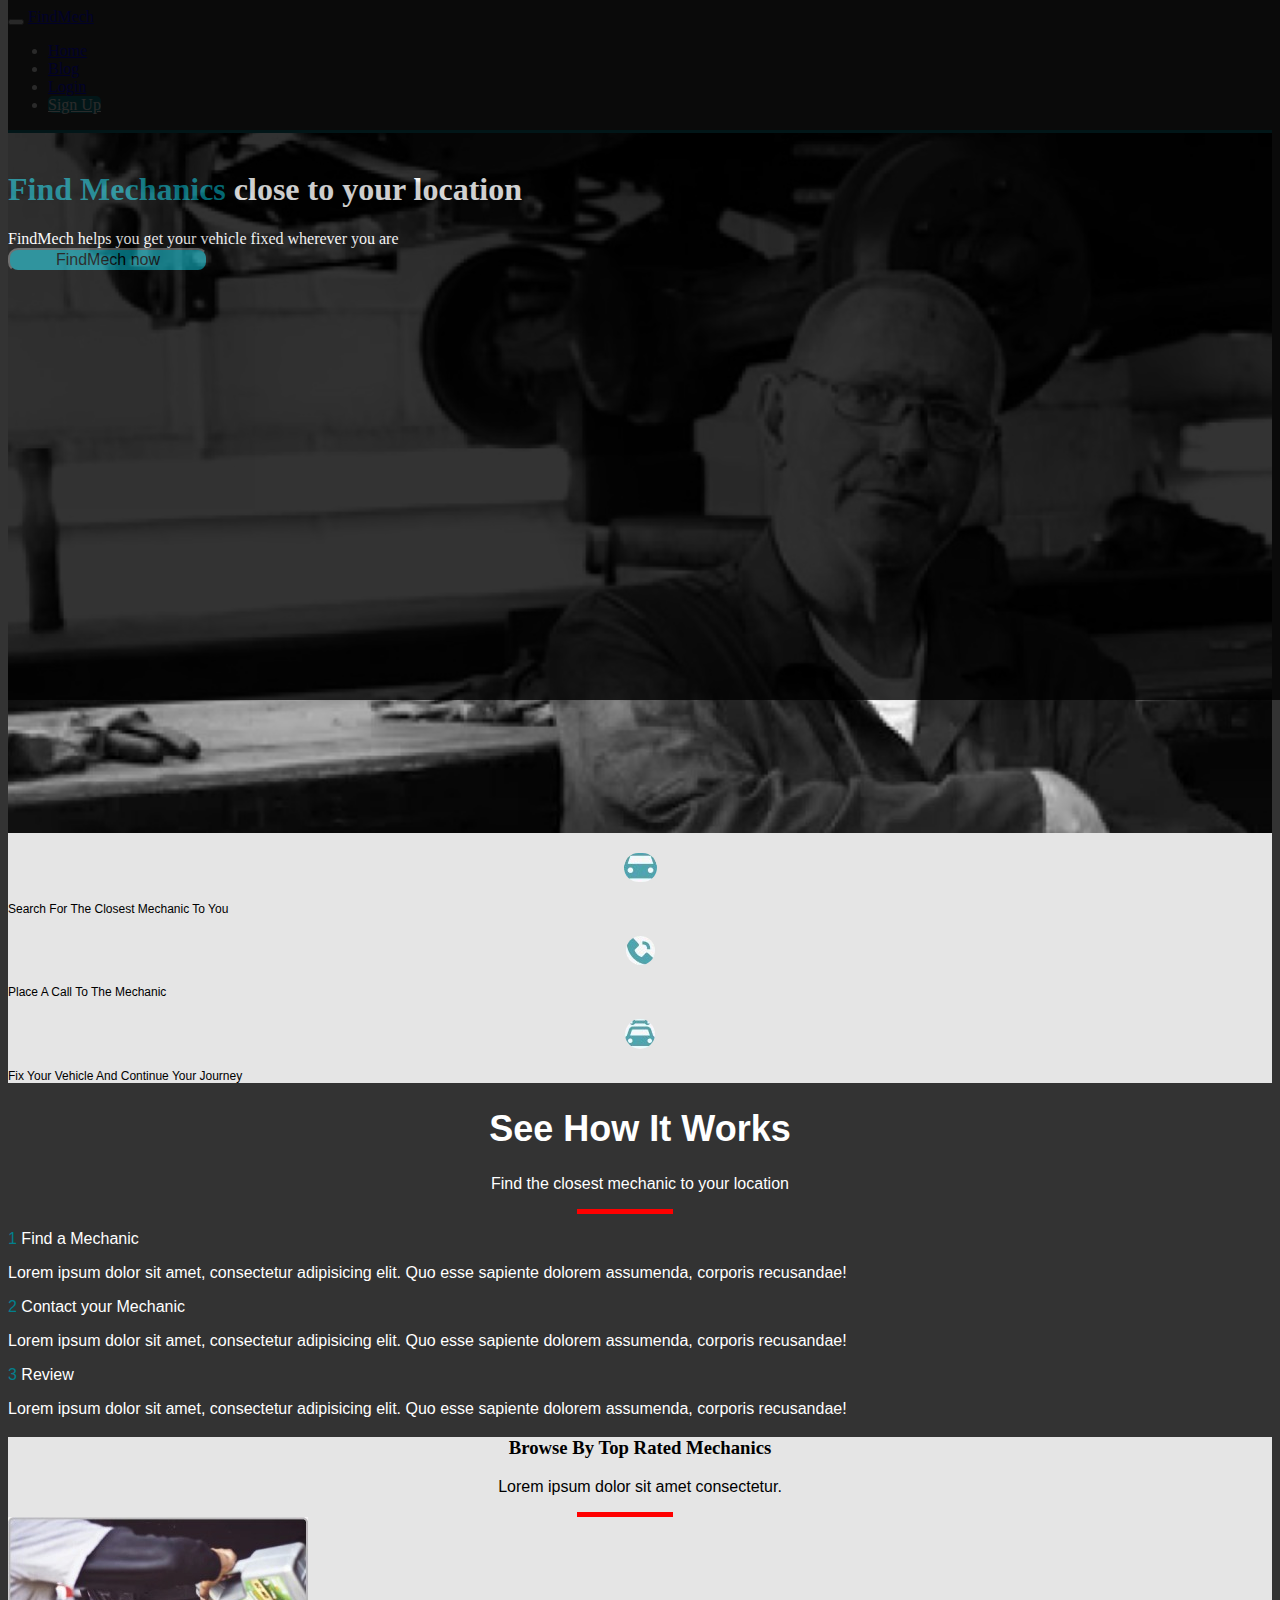
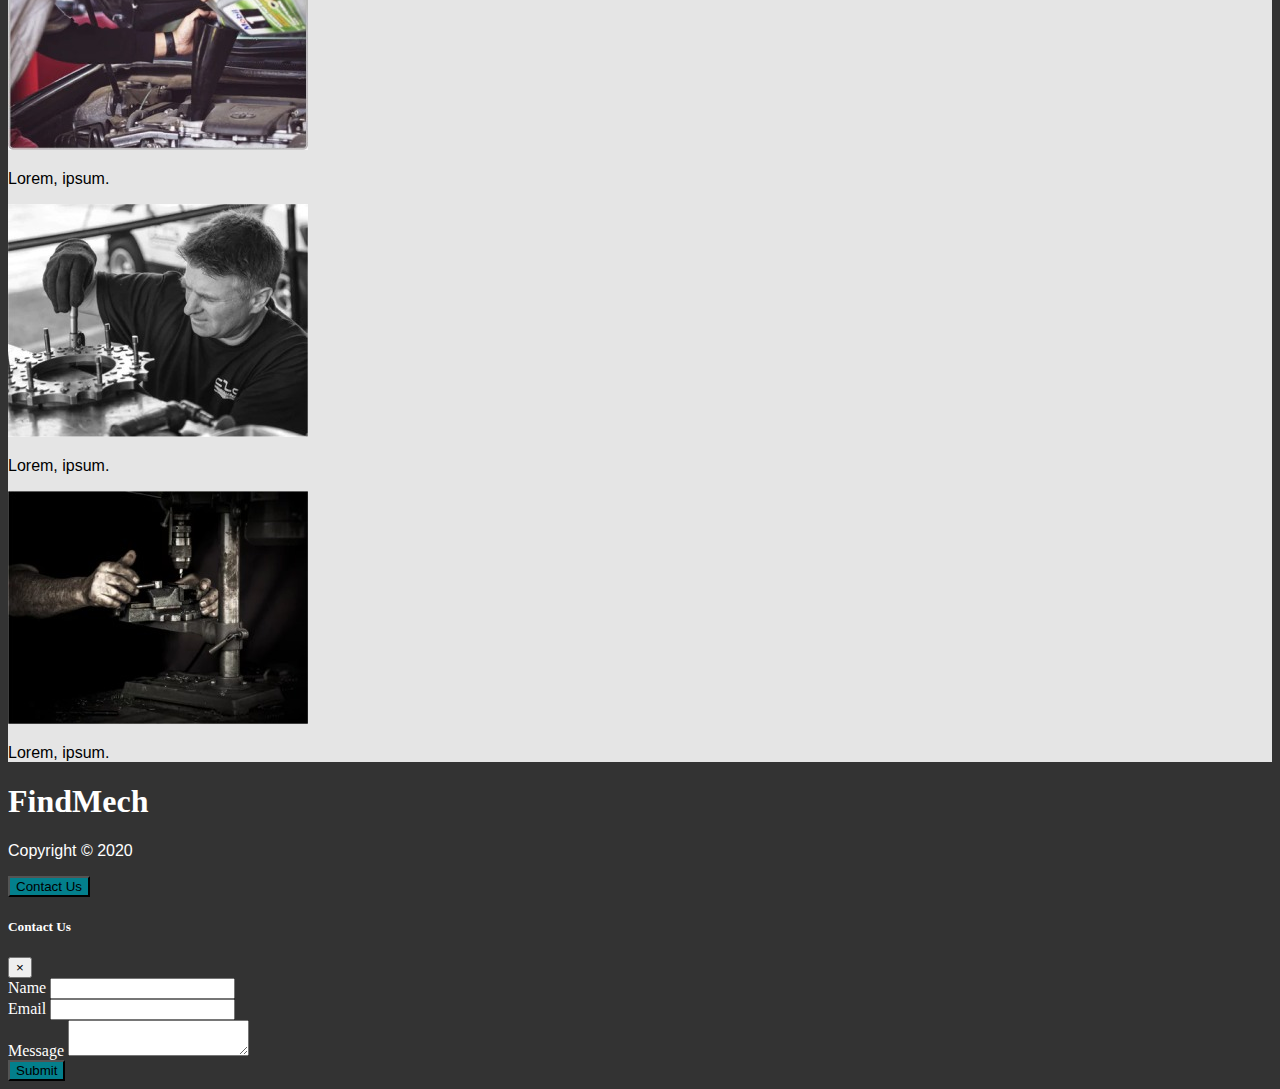
<file: index.html>
<!DOCTYPE html>
<html lang="en">

<head>
    <meta charset="UTF-8">
    <meta name="viewport" content="width=device-width, initial-scale=1.0">
    <meta http-equiv="X-UA-Compatible" content="ie=edge">
    <title>FindMech</title>
    <link rel="stylesheet" href="https://stackpath.bootstrapcdn.com/bootstrap/4.5.0/css/bootstrap.min.css"
        integrity="sha384-9aIt2nRpC12Uk9gS9baDl411NQApFmC26EwAOH8WgZl5MYYxFfc+NcPb1dKGj7Sk" crossorigin="anonymous">
    <link rel="stylesheet" href="https://use.fontawesome.com/releases/v5.8.1/css/all.css"
        integrity="sha384-50oBUHEmvpQ+1lW4y57PTFmhCaXp0ML5d60M1M7uH2+nqUivzIebhndOJK28anvf" crossorigin="anonymous">
    <link rel="stylesheet" href="CSS/main.css">
</head>

<body class="body">
    <nav class="navbar navbar-expand-sm bg-dark navbar-dark fixed-top">
        <div class="container">
            <button class="navbar-toggler" data-toggle="collapse" data-target="#navbarcollapse">
                <span class="navbar-toggler-icon"></span>
            </button>
            <a href="index.html" class="navbar-brand">FindMech</a>
            <div class="collapse navbar-collapse" id="navbarcollapse">
                <ul class="navbar-nav ml-auto">
                    <li class="nav-item">
                        <a href="#home-section" class="nav-link home">Home</a>
                    </li>
                    <li class="nav-item">
                        <a href="blog.html" class="nav-link blogs">Blog</a>
                    </li>
                    <li class="nav-item">
                        <div class="box"><a href="login.html" class="nav-link login">Login</a></div>
                    </li>
                    <li class="nav-item">
                        <a href="signup.html" class="nav-link signup">Sign Up</a>
                    </li>
                </ul>

            </div>

        </div>
    </nav>


    <header id="home-section">

        <div class="dark-overlay">

            <div class="home-inner">

                <div class="container">

                    <div class="row">

                        <div class="col-lg-6 mt-5 py-5">
                            <h1 class="h2 mb-4"><span class="h2 heading">Find Mechanics</span> close to your
                                location
                            </h1>
                            <div class="mb-4 d-flex flex-row">
                                <div>
                                    FindMech helps you get your vehicle fixed wherever you are
                                </div>
                            </div>
                            <div class="d-flex flex-row">
                                <div>
                                    <input type="submit" value="FindMech now" class="btn btn-outline-light btn-small"
                                        id="btn-style">
                                </div>
                            </div>
                        </div>
                    </div>
                </div>
            </div>
        </div>

    </header>


    <section id="create-body-section">
        <div class="container">
            <div class="row d-flex">
                <div class="col lg-4">
                    <img src="images/8f49c073-9a33-4255-88b3-eb8b14ec1aae.jpg" alt=""
                        class=" image-fluid img rounded-circle mt-5 z-depth-2">
                    <div class="section-text mt-2">
                        Search For The Closest Mechanic To You
                    </div>
                </div>
                <div class="col lg-4">
                    <img src="./images/e60c8938-6248-4b6c-a7bd-7478acd19de7.jpg" alt=""
                        class="image-fluid img rounded-circle mt-5 z-depth-2">
                    <div class="section-text mt-2">
                        Place A Call To The Mechanic
                    </div>
                </div>
                <div class="col lg-4">
                    <img src="./images/b5979b0a-0b92-4125-ad4f-e3bdebbc2bd1.jpg" alt=""
                        class="image-fluid img rounded-circle mt-5 z-depth-2">
                    <div class="section-text mt-2">
                        Fix Your Vehicle And Continue Your Journey
                    </div>
                </div>
            </div>
        </div>
    </section>


    <section id="Explore-section" class="bg-light text-muted py-5">
        <div class="container">
            <div class="row row1">
                <div class="col lg-12">
                    <h1 class="display-4 d2 mt-5">See How It Works</h1>
                    <p class="lead d1 mb-3">
                        Find the closest mechanic to your location</p>
                    <div class="p-text"></div>
                </div>
            </div>
            <div class="row mt-5">
                <div class="col-md-4">
                    <p class="h3"> <span class="color">1</span> <span class="mx-2">Find a Mechanic</span></p>

                    <p class="mx-4">
                        Lorem ipsum dolor sit amet, consectetur adipisicing elit.
                        Quo esse sapiente dolorem assumenda, corporis recusandae!
                    </p>
                </div>

                <div class="col-md-4">
                    <p class="h3"> <span class="color">2</span> <span class="mx-1">Contact your Mechanic</span></p>

                    <p class="mx-4">
                        Lorem ipsum dolor sit amet, consectetur adipisicing elit.
                        Quo esse sapiente dolorem assumenda, corporis recusandae!
                    </p>
                </div>

                <div class="col-md-4">
                    <p class="h3"> <span class="color">3</span> <span class="mx-1">Review</span></p>

                    <p class="mx-4">
                        Lorem ipsum dolor sit amet, consectetur adipisicing elit.
                        Quo esse sapiente dolorem assumenda, corporis recusandae!
                    </p>
                </div>
            </div>
        </div>
    </section>


    <section id="browse-section" class="py-5">
        <div class="container">
            <div class="row text-center">
                <div class="col-md-12 mt-5">
                    <h3 class="mb-3 mb">Browse By Top Rated Mechanics</h3>
                    <p class="mt-3 mb">
                        Lorem ipsum dolor sit amet consectetur.
                    </p>
                </div>
                <div class="p-text"></div>
            </div>
            <div class="row mt-5">
                <div class="col-md-4">
                    <img src="./images/135d5a9c-70a4-4e2c-846b-7f43858713e2.jpg" alt=""
                        class="img-fluid mb-3 rounded-square">
                    <p class="ml-5">Lorem, ipsum.</p>
                </div>
                <div class="col-md-4">
                    <img src="./images/55e66445-c634-4b79-9b8c-2adfedbe73f4.jpg" alt=""
                        class="img-fluid mb-3 rounded-square">
                    <p class="ml-5">Lorem, ipsum.</p>
                </div>
                <div class="col-md-4">
                    <img src="./images/eebc8e54-2381-4e39-9146-09e97fd5af49.jpg" alt=""
                        class="img-fluid mb-3 rounded-square">
                    <p class="ml-5">Lorem, ipsum.</p>
                </div>
            </div>
        </div>
        </div>
    </section>


    <footer id="main-footer" class="bg-dark">
        <div class="container">
            <div class="row">
                <div class="col text-center">
                    <div class="py-4">
                        <h1>FindMech</h1>
                        <p>Copyright &copy; 2020</p>
                        <button class="btn btn-primary-modal" data-toggle="modal" data-target="#contactModal">Contact
                            Us</button>
                    </div>
                </div>
            </div>
        </div>
    </footer>


    <div class="modal fade" id="contactModal">
        <div class="modal-dialog">
            <div class="modal-content">
                <div class="modal-header text-dark">
                    <h5 class="modal-title" id="contactModalTiltle">Contact Us</h5>
                    <button class="close" data-dismiss="modal"><span>&times;</span></button>
                </div>
                <div class="modal-body text-dark">
                    <form>
                        <div class="form-group">
                            <label for="name">Name</label>
                            <input type="text" class="form-control">
                        </div>
                        <div class="form-group">
                            <label for="email">Email</label>
                            <input type="text" class="form-control">
                        </div>
                        <div class="form-group">
                            <label for="message">Message</label>
                            <textarea class="form-control"></textarea>
                        </div>
                    </form>
                </div>
                <div class="modal-footer">
                    <button class="btn btn-primary-modal btn-block">Submit</button>
                </div>
            </div>
        </div>
    </div>
    </div>
    <script src="./js/jquery.js"></script>
    <script src="./js/bootstrap.js"></script>


</body>

</html>
</file>
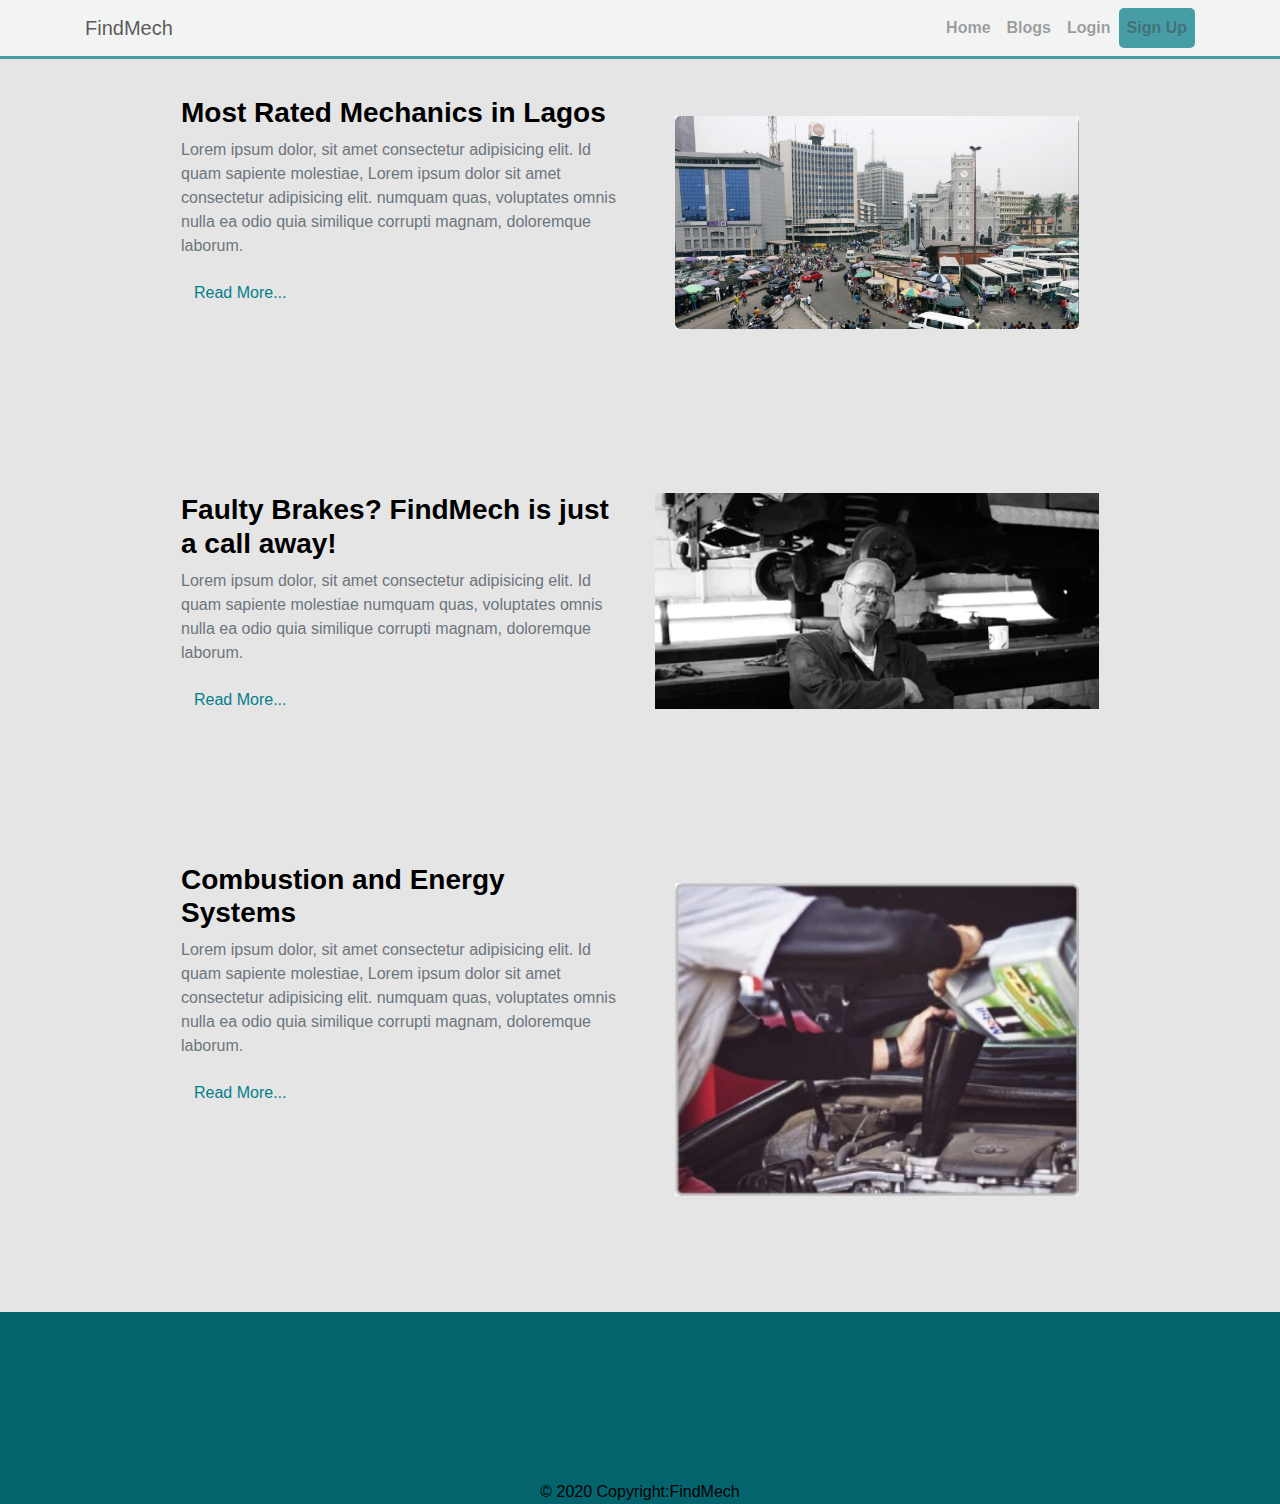
<file: blog.html>
<!DOCTYPE html>
<html lang="en">

<head>
  <meta charset="UTF-8">
  <meta name="viewport" content="width=device-width, initial-scale=1.0">
  <meta http-equiv="X-UA-Compatible" content="ie=edge">
  <title>FindMech</title>
  <link rel="stylesheet" href="CSS/bootstrap.css">
  <link rel="stylesheet" href="https://use.fontawesome.com/releases/v5.8.1/css/all.css"
    integrity="sha384-50oBUHEmvpQ+1lW4y57PTFmhCaXp0ML5d60M1M7uH2+nqUivzIebhndOJK28anvf" crossorigin="anonymous">
  <link rel="stylesheet" href="CSS/blog.css">
</head>

<body>
  <nav class="navbar navbar-expand-sm bg-light navbar-light fixed-top">
    <div class="container">
      <button class="navbar-toggler" data-toggle="collapse" data-target="#navbarcollapse">
        <span class="navbar-toggler-icon"></span>
      </button>
      <a href="index.html" class="navbar-brand">FindMech</a>
      <div class="collapse navbar-collapse" id="navbarcollapse">
        <ul class="navbar-nav ml-auto">
          <li class="nav-item">
            <a href="index.html" class="nav-link home">Home</a>
          </li>
          <li class="nav-item">
            <a href="blog.html" class="nav-link blogs">Blogs</a>
          </li>
          <li class="nav-item">
            <div class="box"><a href="login.html" class="nav-link login">Login</a></div>
          </li>
          <li class="nav-item">
            <a href="signup.html" class="nav-link signup">Sign Up</a>
          </li>
        </ul>

      </div>

    </div>
  </nav>

  <div class="container my-5 py-5 z-depth-1">
    <section class="px-md-5 mx-md-5 text-center text-lg-left dark-grey-text">
      <div class="row">
        <div class="col-md-6 mb-4 mb-md-0">

          <h3 class="font-weight-bold">Most Rated Mechanics in Lagos</h3>

          <p class="text-muted">Lorem ipsum dolor, sit amet consectetur adipisicing elit. Id quam sapiente
            molestiae, Lorem ipsum dolor sit amet consectetur adipisicing elit.
            numquam quas, voluptates omnis nulla ea odio quia similique corrupti magnam, doloremque laborum.</p>

          <a class="btn read btn-md ml-0"
            href="https://naijauto.com/car-maintenance/best-auto-mechanics-in-nigeria-3746" role="button">Read More...<i
              class="fa fa-book ml-2"></i></a>

        </div>
        <div class="col-md-6 mb-4 mb-md-0">
          <div class="view overlay z-depth-1-half">
            <img src="./images/e657e1a2-5da2-48bd-8446-63f678cefb2b.jpg" class="img-fluid img" alt="">
            <a href="#">
              <div class="mask rgba-white-light"></div>
            </a>
          </div>
        </div>
      </div>
    </section>
  </div>

  <div class="container my-5 py-5 z-depth-1">
    <section class="px-md-5 mx-md-5 text-center text-lg-left dark-grey-text">
      <div class="row">
        <div class="col-md-6 mb-4 mb-md-0">

          <h3 class="font-weight-bold">Faulty Brakes? FindMech is just a call away!</h3>

          <p class="text-muted">Lorem ipsum dolor, sit amet consectetur adipisicing elit. Id quam sapiente
            molestiae
            numquam quas, voluptates omnis nulla ea odio quia similique corrupti magnam, doloremque laborum.</p>

          <a class="btn read btn-md ml-0"
            href="https://www.lesschwab.com/article/never-ignore-these-8-warning-signs-of-brake-problems.html"
            role="button">Read More...<i class="fa fa-book ml-2"></i></a>

        </div>
        <div class="col-md-6 mb-4 mb-md-0">
          <div class="view overlay z-depth-1-half">
            <img src="./images/98916fc9-2fa2-4f02-9c1a-38d9bb42eb19.jpg" class="img-fluid" alt="">
            <a href="#">
              <div class="mask rgba-white-light"></div>
            </a>
          </div>
        </div>
      </div>
    </section>
  </div>

  <div class="container my-5 py-5 z-depth-1">
    <section class="px-md-5 mx-md-5 text-center text-lg-left dark-grey-text">
      <div class="row">
        <div class="col-md-6 mb-4 mb-md-0">

          <h3 class="font-weight-bold">Combustion and Energy Systems</h3>

          <p class="text-muted">Lorem ipsum dolor, sit amet consectetur adipisicing elit. Id quam sapiente
            molestiae, Lorem ipsum dolor sit amet consectetur adipisicing elit.
            numquam quas, voluptates omnis nulla ea odio quia similique corrupti magnam, doloremque laborum.</p>

          <a class="btn read btn-md ml-0" href="https://www.mcgill.ca/mecheng/research/combust" role="button">Read
            More...<i class="fa fa-book ml-2"></i></a>

        </div>
        <div class="col-md-6 mb-4 mb-md-0">
          <div class="view overlay z-depth-1-half">
            <img src="./images/135d5a9c-70a4-4e2c-846b-7f43858713e2.jpg" class="img-fluid img" alt="">
            <a href="#">
              <div class="mask rgba-white-light"></div>
            </a>
          </div>
        </div>
      </div>
    </section>
  </div>


  <footer class="page-footer text-center">
    <div class="container page-footer">
      <div class="row">
        <div class="col-md-12 py-5">
          <div class="mb-5 flex-center">
            <a href="https://www.facebook.com" class="fb-ic">
              <i class="fab fa-facebook-f fa-lg white-text mr-md-5 mr-3 fa-2x"> </i>
            </a>
            <a href="https://www.twitter.com" class="tw-ic">
              <i class="fab fa-twitter fa-lg white-text mr-md-5 mr-3 fa-2x"> </i>
            </a>
            <a href="https://www.gmail.com" class="gplus-ic">
              <i class="fab fa-google-plus-g fa-lg white-text mr-md-5 mr-3 fa-2x"> </i>
            </a>
            <a href="https://www.linkedIn.com" class="li-ic">
              <i class="fab fa-linkedin-in fa-lg white-text mr-md-5 mr-3 fa-2x"> </i>
            </a>
            <a href="https://www.instagram.com" class="ins-ic">
              <i class="fab fa-instagram fa-lg white-text mr-md-5 mr-3 fa-2x"> </i>
            </a>
            <a href="https://www.pinterest.com" class="pin-ic">
              <i class="fab fa-pinterest fa-lg white-text fa-2x"> </i>
            </a>
          </div>
        </div>

      </div>

    </div>
    <div class="footer-copyright text-center">© 2020 Copyright:FindMech
    </div>

  </footer>

  <script src="./js/jquery.js"></script>
  <script src="./js/bootstrap.js"></script>
</body>

</html>
</file>
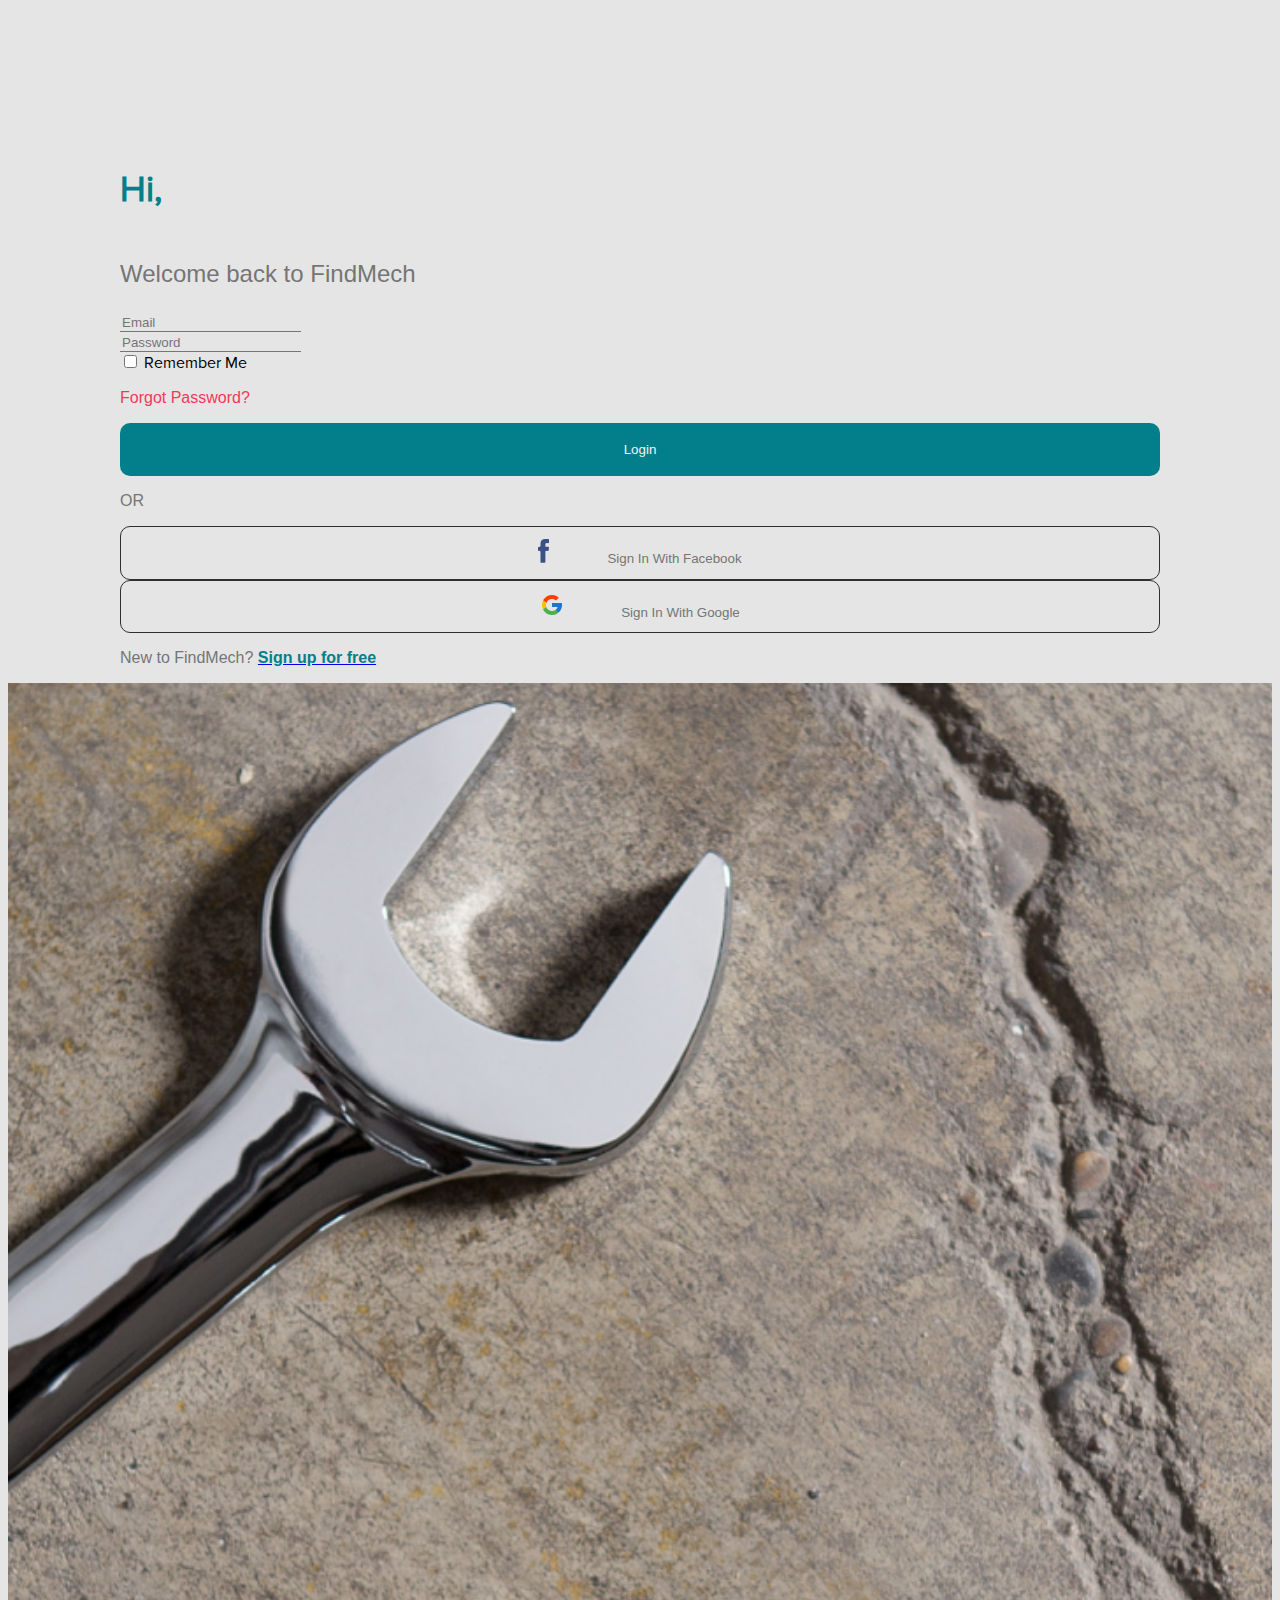
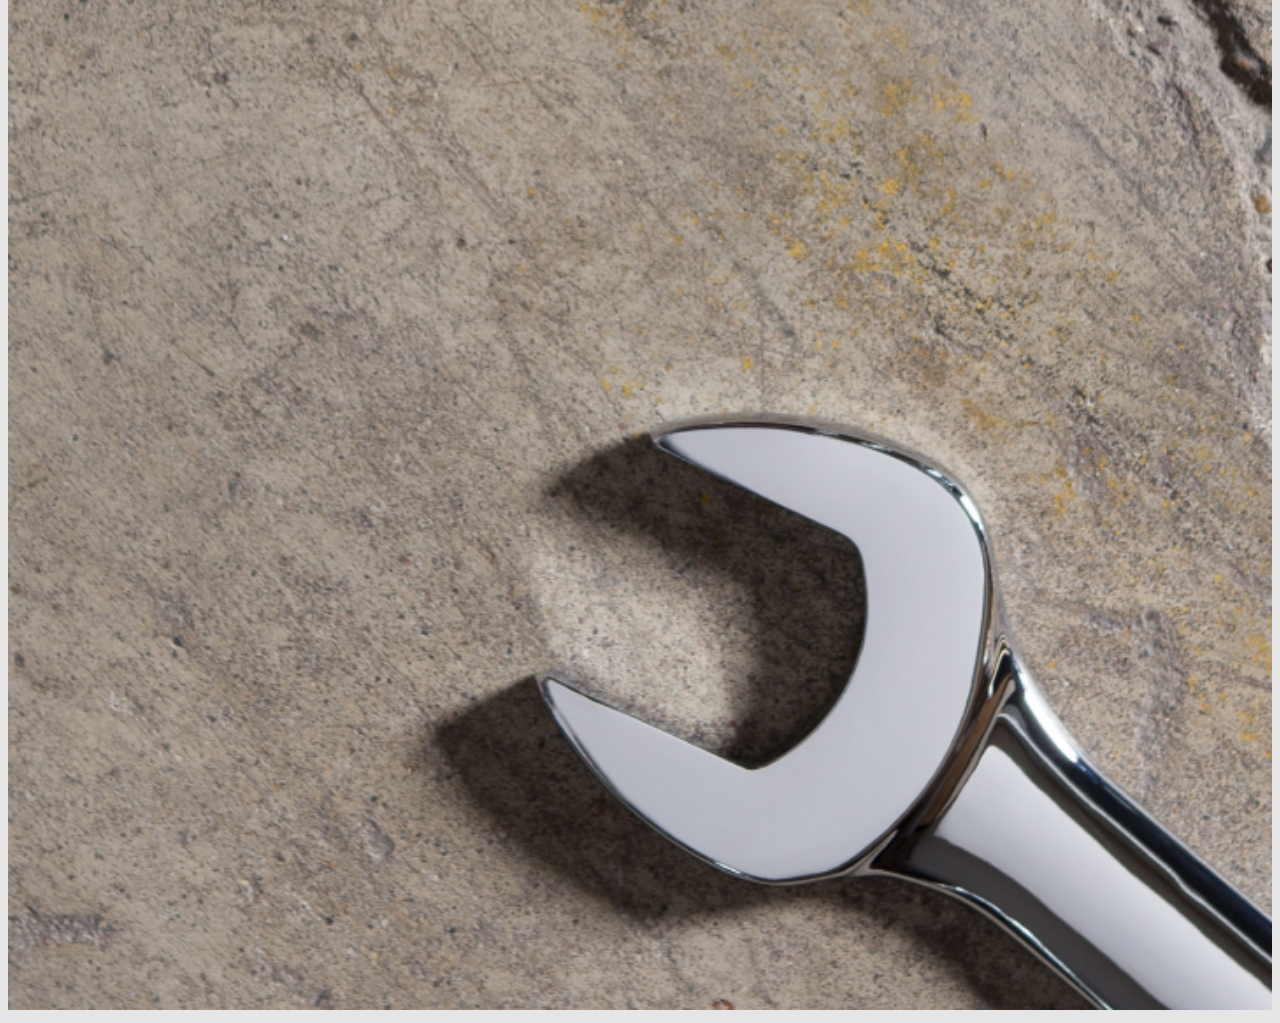
<file: login.html>
<!DOCTYPE html>
<html lang="en">

<head>
    <meta charset="UTF-8">
    <meta name="viewport" content="width=device-width, initial-scale=1.0">
    <title>Login</title>
    <link rel="stylesheet" href="https://stackpath.bootstrapcdn.com/bootstrap/4.5.0/css/bootstrap.min.css"
        integrity="sha384-9aIt2nRpC12Uk9gS9baDl411NQApFmC26EwAOH8WgZl5MYYxFfc+NcPb1dKGj7Sk" crossorigin="anonymous">
    <link rel="stylesheet" href="style.css">
</head>

<body>
    <div class="wrapper">
        <div class="row">
            <div class="col-md-6 ">
                <div class="firstSection">
                <h4 class="headingOne">Hi,</h4>
                <p class="headingTwo">Welcome back to FindMech</p>
                <form class="my-3">
                    <div class="form-group py-1">
                        <input type="email" class="form-control" placeholder="Email">
                    </div>
                    <div class="form-group py-1">
                        <input type="email" class="form-control" placeholder="Password">
                    </div>
                    <div class="row py-1">
                        <div class="col-md-6">
                            <div class="form-check">
                                <input class="form-check-input" type="checkbox">
                                <label class="form-check-label" for="remember">
                                    Remember Me
                                </label>
                            </div>
                        </div>
                        <div class="col-md-6">
                            <div>
                                <p class="forgot pl-5">Forgot Password?</p>
                            </div>
                        </div>
                    </div>
                    <button type="submit" class="submit my-1">Login</button>
                </form>
                <p class="text-center my-2">OR</p>
                <button type="button" class="btn-block socials my-2">
                    <img src="./images/facebook.png">
                    <span>Sign In With Facebook</span>
                </button>
                <button type="button" class="btn-block socials my-2">
                    <img src="./images/google.png">
                    <span>Sign In With Google</span>
                </button>
                <p class="text-center mt-3">New to FindMech? <a href="signup.html"><span class="signUp">Sign up for free</span></p></a>
            </div>
        </div >
            <div class="col-md-6">
                <img src="./images/auth.png" class="img-fluid">
            </div>
      
        </div>
    </div>

</body>

</html>
</file>
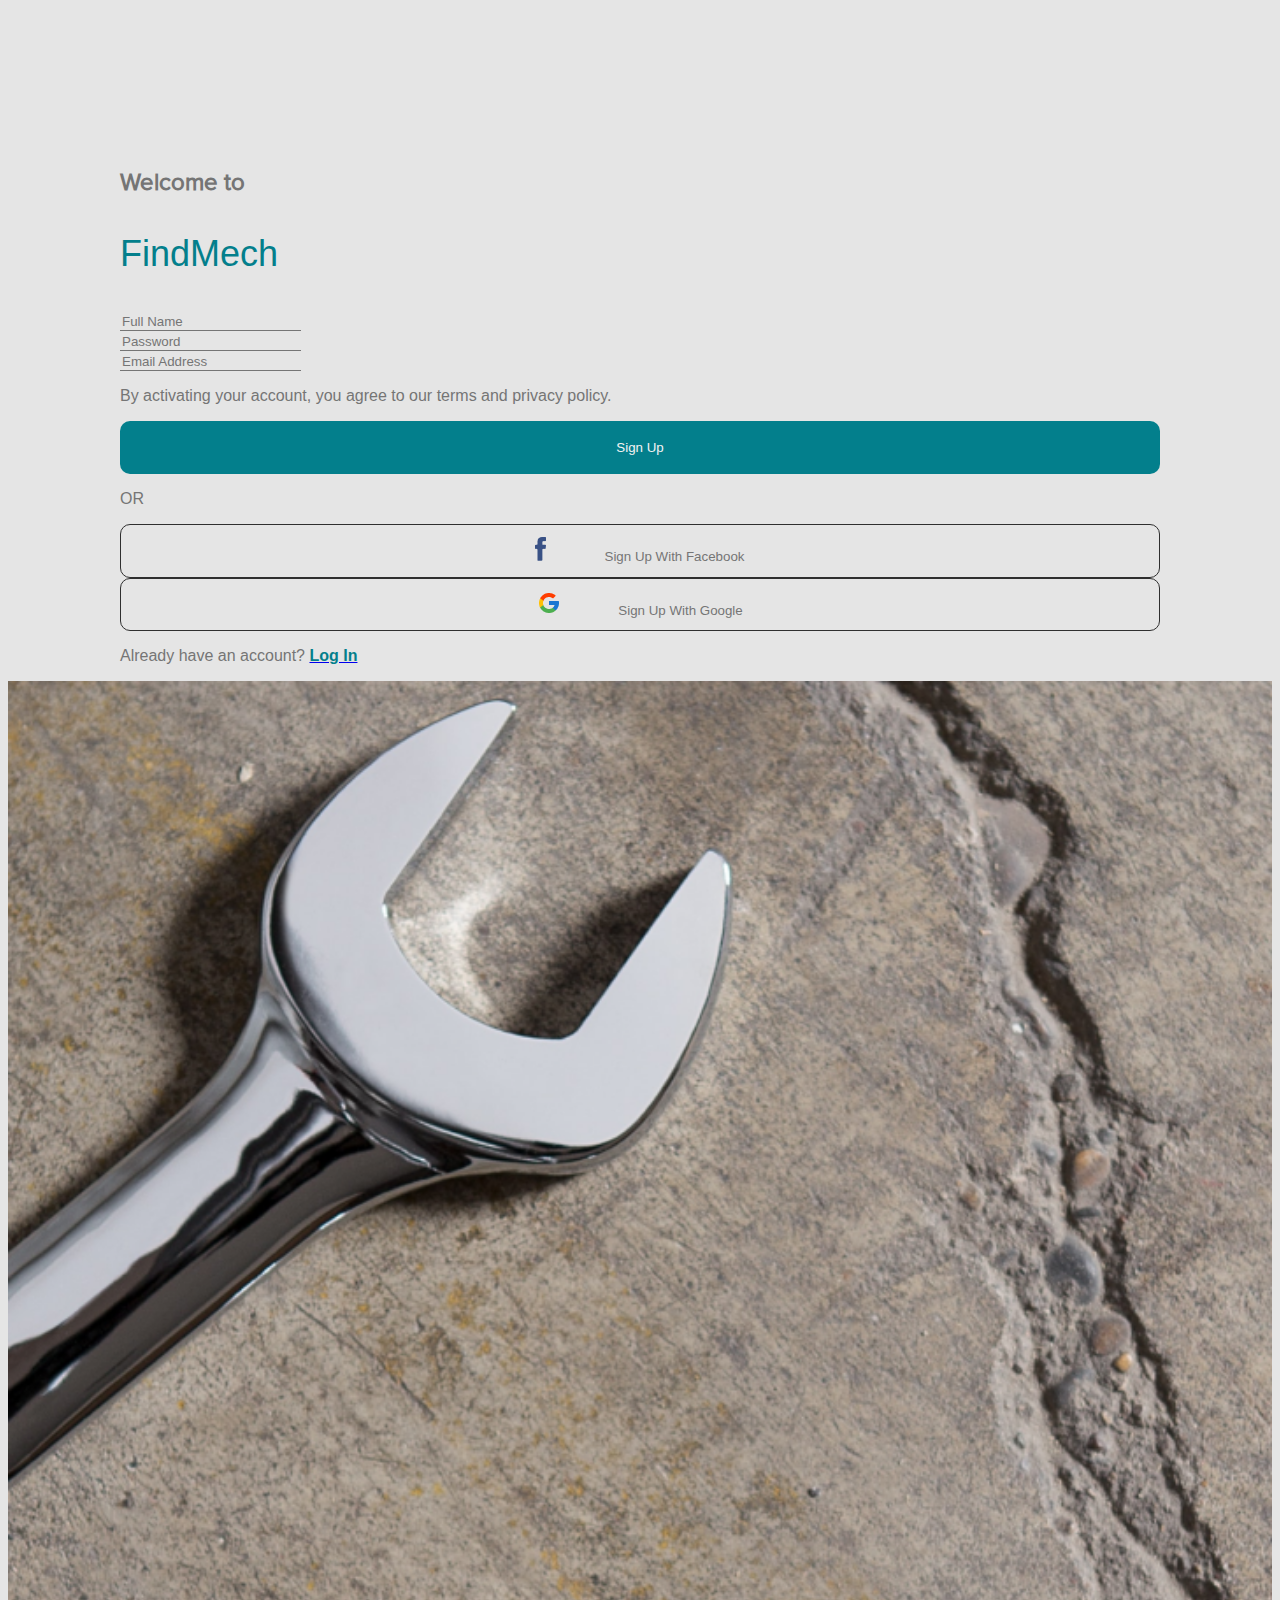
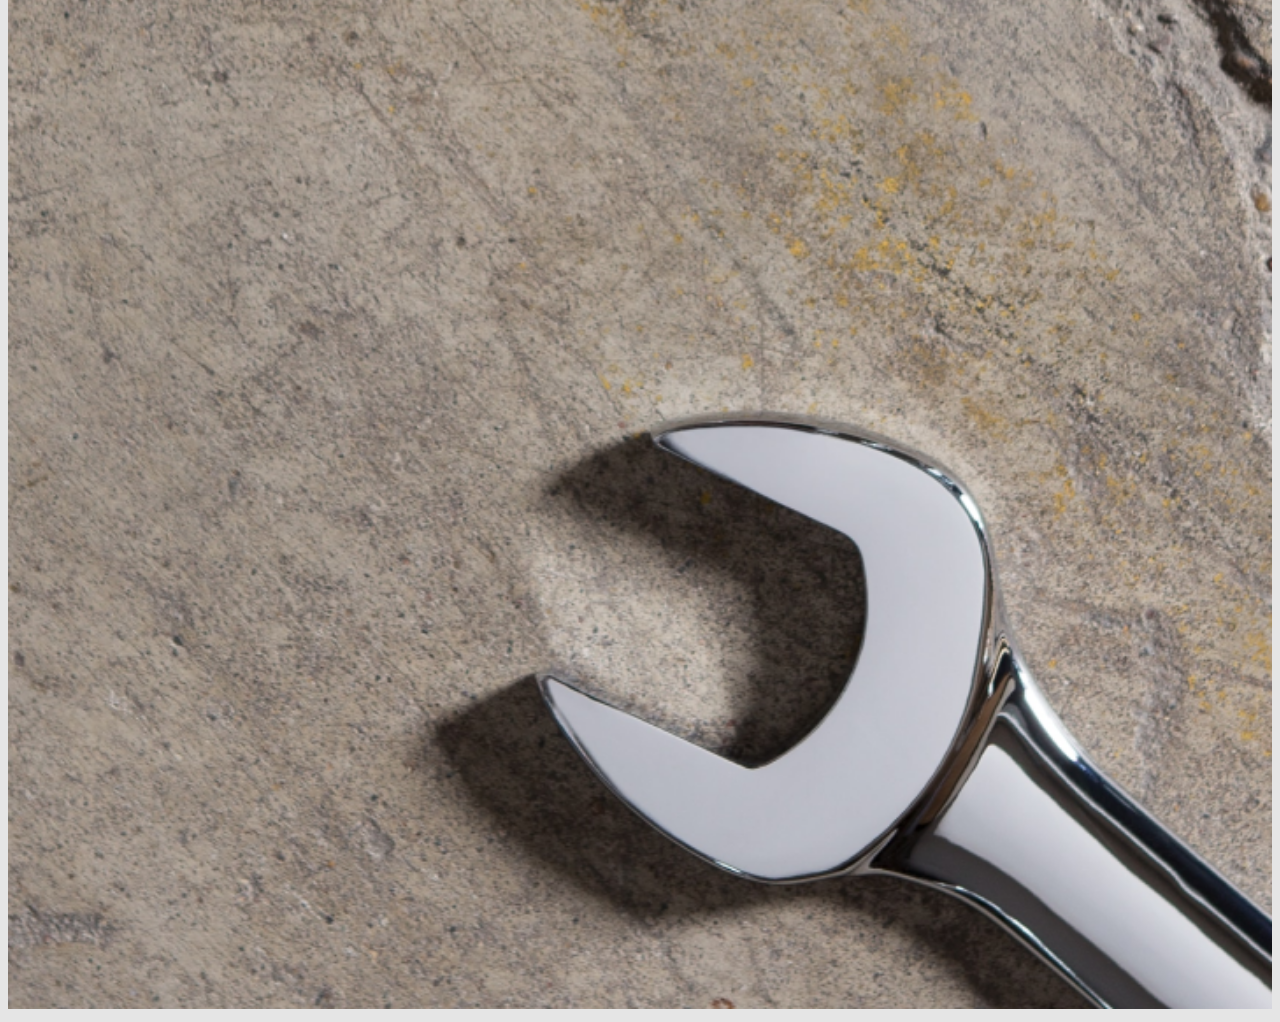
<file: signup.html>
<!DOCTYPE html>
<html lang="en">

<head>
    <meta charset="UTF-8">
    <meta name="viewport" content="width=device-width, initial-scale=1.0">
    <title>Login</title>
    <link rel="stylesheet" href="https://stackpath.bootstrapcdn.com/bootstrap/4.5.0/css/bootstrap.min.css"
        integrity="sha384-9aIt2nRpC12Uk9gS9baDl411NQApFmC26EwAOH8WgZl5MYYxFfc+NcPb1dKGj7Sk" crossorigin="anonymous">
    <link rel="stylesheet" href="style.css">
</head>

<body>
    <div class="wrapper">
        <div class="row">
            <div class="col-md-6 ">
                <div class="firstSection">
                <h4 class="headingTwo">Welcome to</h4>
                <p class="headingOne">FindMech</p>
                <form class="my-3">
                    <div class="form-group py-1">
                        <input type="email" class="form-control" placeholder="Full Name">
                    </div>
                    <div class="form-group py-1">
                        <input type="email" class="form-control" placeholder="Password">
                    </div>
                    <div class="form-group py-1">
                        <input type="email" class="form-control" placeholder="Email Address">
                    </div>
                   
                    <p class="">By activating your account, you agree to our terms and 
                        privacy policy.</p>
                    <button type="submit" class="submit my-1">Sign Up</button>
                </form>
                <p class="text-center my-2">OR</p>
                <button type="button" class="btn-block socials my-2">
                    <img src="./images/facebook.png">
                    <span>Sign Up With Facebook</span>
                </button>
                <button type="button" class="btn-block socials my-2">
                    <img src="./images/google.png">
                    <span>Sign Up With Google</span>
                </button>
                <p class="text-center mt-3">Already have an account? <a href="login.html"><span class="signUp">Log In</span></p></a>
            </div>
        </div >
            <div class="col-md-6">
                <img src="./images/auth.png" class="img-fluid">
            </div>
      
        </div>
    </div>

</body>

</html>
</file>
<file: CSS/main.css>
body {
  background: #333;
  color: #fff;
}

.navbar {
  border-bottom: #037F8C 3px solid;
  opacity: 0.8;
}

.signup {
  box-sizing: border-box;
  background: #037F8C;
  border-radius: 5px;
  color: white;
}


#home-section {
  background: url('../images/98916fc9-2fa2-4f02-9c1a-38d9bb42eb19.jpg') no-repeat;
  background-size: cover;
  background-attachment: fixed;
  min-height: 700px;
}

.home-inner {
  padding-top: 150px;
}

.dark-overlay {
  background-color: rgb(0, 0, 0);
  opacity: 0.8;
  position: absolute;
  top: 0;
  left: 200;
  width: 100%;
  min-height: 700px;

}

.heading {
  color: #037F8C;
  font-weight: bold;
}

#btn-style {
  background: #037F8C;
  border-radius: 10px;
  font-family: Proxima Verdana, sans-serif;
  font-style: normal;
  font-weight: 0.5rem;
  font-size: 16px;
  width: 200px;
}


#create-body-section {
  background: #E5E5E5;
  color: black;
}

#browse-section {
  background: #E5E5E5;
  color: black;
}

.section-text {
  font-family: Proxima Verdana, sans-serif;
  font-style: normal;
  font-weight: 0.5rem;
  font-size: 12px;
}


.img {
  box-sizing: border-box;
  border-radius: 5rem;
  padding: 10px;
  display: flex;
  justify-content: center;
  align-items: center;
}

.rounded-circle {
  padding: 20px;
  margin: auto;
}

.d1 {
  text-align: center;
  font-family: Proxima Verdana, sans-serif;
}

.d2 {
  text-align: center;
  font-family: Proxima Verdana, sans-serif;
  font-style: normal;
  font-weight: bold;
  font-size: 36px;
  line-height: 44px;
}

p {
  font-family: Proxima Verdana, sans-serif;
  font-style: normal;
  font-weight: 0.5rem;
  font-size: 16px;
}

.mb {
  text-align: center;
}

.p-text {
  border-bottom: 5px solid red;
  width: 6rem;
  margin-left: 45%;
}


.btn-primary-modal {
  background: #037F8C;
}

.color {
  color: #037F8C;
}
</file>
<file: CSS/blog.css>
body {
  background: #E5E5E5;
  color: black;
}

.navbar {
  border-bottom: #037F8C 3px solid;
  opacity: 0.7;
}

.nav-item {
  font-weight: bold;
}

.signup {
  box-sizing: border-box;
  background: #037F8C;
  border-radius: 5px;
  color: white;
}

.img {
  width: 100%;
  padding: 20px;
}

.read {
  color: #037F8C;
}

.page-footer {
  background: rgb(3, 100, 110);
}
</file>
<file: style.css>
html, body{
    font-family: Proxima, Verdana, sans-serif;
    background-color:#E5E5E5; 
    overflow-x: hidden; 
    box-sizing: border-box;    
}

p{
    color:#757575;
}
.headingOne{
    font-size: 2.25em;
    color: #037F8C;
}
.headingTwo{
    font-size: 1.5em;
    color:#757575;
}

@font-face {
    font-family: Proxima;
    src: url(font/ProximaNova-Regular.otf);
  }
.firstSection{
    margin-top: 10em;
    padding-left: 7em;
    padding-right: 7em;
}
input.form-control {
    border: none;
    background-color:#E5E5E5; 
    border-bottom: 1px solid #757575;
    outline:none;
}
.form-control:focus {
    border-color:  #E5E5E5;
    box-shadow: none;
    border-bottom: 1px solid #037F8C;
    background-color: #E5E5E5;
}
.form-check-input{
    border: 1px solid #2F2F2F;
box-sizing: border-box;
border-radius: 5px;
}
.forgot{
    color:#F53759;
}
.submit{
    background-color: #037F8C;
    border-radius: 10px;
    height:4em;
    color: #F3F3F3;
    outline: none;
    width: 100%;
    text-decoration:none;
    border: 0 solid #037F8C;
}
.submit:hover{
    background-color: #333;
}
.submit:focus{
    background-color: #333;
    border-radius: 10px;
}
.socials{
    background-color: transparent;
    border-radius: 10px;
    height:4em;
    color: #757575;;
    outline: none;
    width: 100%;
    text-decoration:none;
    border: 1px solid #2F2F2F;
}
.socials:hover{
    background-color: transparent;
    border: 3px solid #037F8C;
}
.socials img{
    padding-right: 4em;
}
.signUp{
    color: #037F8C;
    font-weight: bold;
}
.img-fluid{
    object-fit: contain;
    width: 100%;
}
.navbar {
    border-bottom: #037F8C 3px solid;
    opacity: 0.8;
  }
  
  .signup {
    box-sizing: border-box;
    background: #037F8C;
    border-radius: 5px;
    color: white;
  }
  
  
  #home-section {
    background: url('../images/98916fc9-2fa2-4f02-9c1a-38d9bb42eb19.jpg') no-repeat;
    background-size: cover;
    background-attachment: fixed;
    min-height: 700px;
  }
  
  .home-inner {
    padding-top: 150px;
  }
  
  .dark-overlay {
    background-color: rgb(0, 0, 0);
    opacity: 0.8;
    position: absolute;
    top: 0;
    left: 200;
    width: 100%;
    min-height: 700px;
  
  }
  
  .heading {
    color: #037F8C;
    font-weight: bold;
  }
  
  #btn-style {
    background: #037F8C;
    border-radius: 10px;
    font-family: Proxima Verdana, sans-serif;
    font-style: normal;
    font-weight: 0.5rem;
    font-size: 16px;
    width: 200px;
  }
  
  
  #create-body-section {
    background: #E5E5E5;
    color: black;
  }
  
  #browse-section {
    background: #E5E5E5;
    color: black;
  }
  
  .section-text {
    font-family: Proxima Verdana, sans-serif;
    font-style: normal;
    font-weight: 0.5rem;
    font-size: 12px;
  }
  
  
  .img {
    box-sizing: border-box;
    border-radius: 5rem;
    padding: 10px;
    display: flex;
    justify-content: center;
    align-items: center;
  }
  
  .rounded-circle {
    padding: 20px;
    margin: auto;
  }
  
  .d1 {
    text-align: center;
    font-family: Proxima Verdana, sans-serif;
  }
  
  .d2 {
    text-align: center;
    font-family: Proxima Verdana, sans-serif;
    font-style: normal;
    font-weight: bold;
    font-size: 36px;
    line-height: 44px;
  }
  
  p {
    font-family: Proxima Verdana, sans-serif;
    font-style: normal;
    font-weight: 0.5rem;
    font-size: 16px;
  }
  
  .mb {
    text-align: center;
  }
  
  .p-text {
    border-bottom: 5px solid red;
    width: 6rem;
    margin-left: 45%;
  }
  
  
  .btn-primary-modal {
    background: #037F8C;
  }
  
  .color {
    color: #037F8C;
  }
</file>
